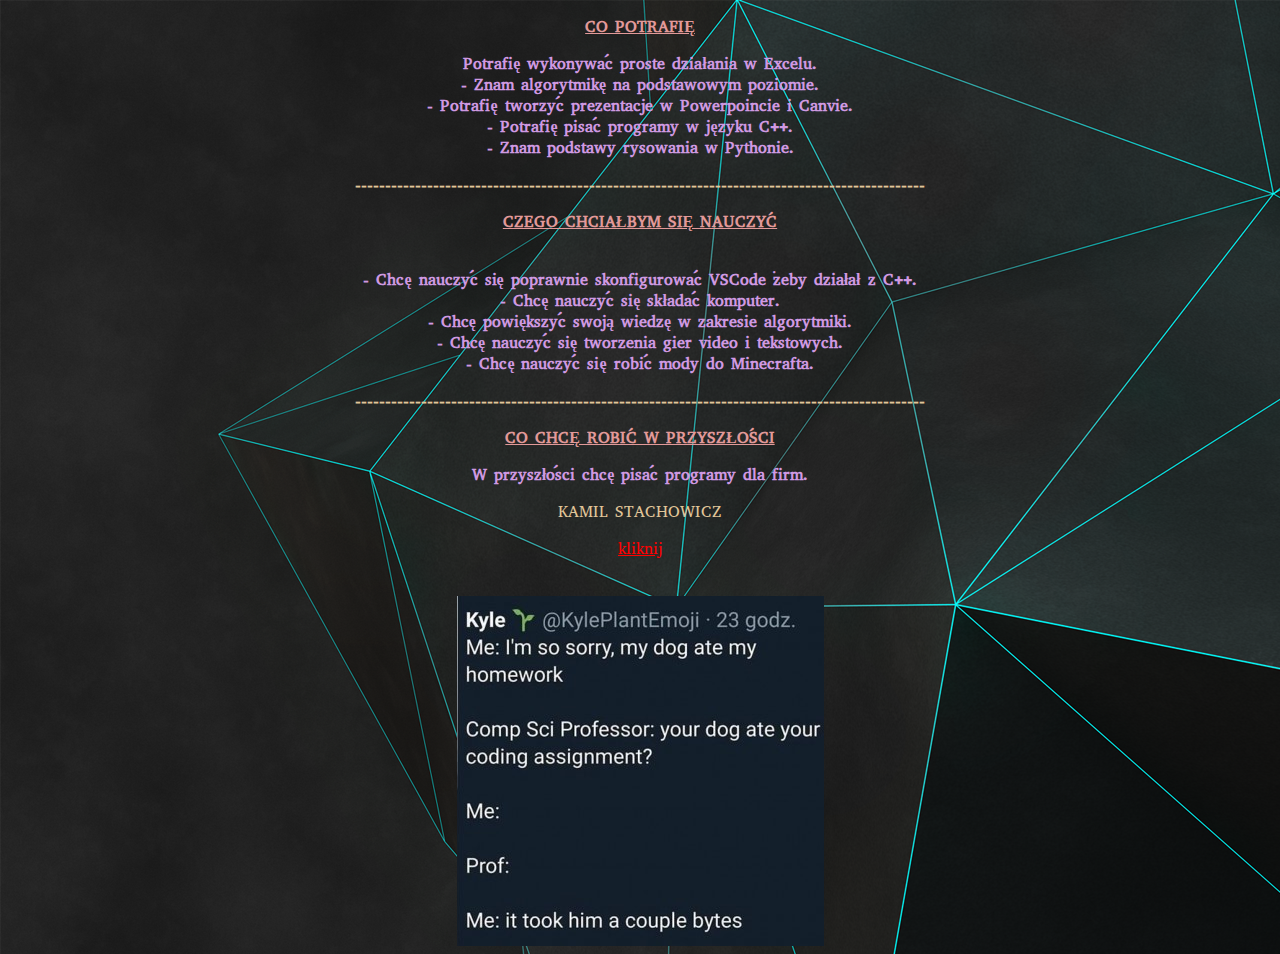
<file: index.html>
<!DOCTYPE html>
<html lang="en">
    <body background="1567665.png">
<head>
    <link rel="preconnect" href="https://fonts.googleapis.com">
<link rel="preconnect" href="https://fonts.gstatic.com" crossorigin>
<link href="https://fonts.googleapis.com/css2?family=Abyssinica+SIL&display=swap" rel="stylesheet">
    <meta charset="UTF-8">
    <meta http-equiv="X-UA-Compatible" content="IE=edge">
    <meta name="viewport" content="width=device-width, initial-scale=1.0">
    <link rel="stylesheet" href="style.css">
</head>
<body>
    <b><p><u>CO POTRAFIĘ</u></p></b>

<p><b>Potrafię wykonywać proste działania w Excelu.
    <br/>- Znam algorytmikę na podstawowym poziomie.
    <br/>- Potrafię tworzyć prezentacje w Powerpoincie i Canvie.
    <br/>- Potrafię pisać programy w języku C++.
    <br/>- Znam podstawy rysowania w Pythonie.</p>

<p>-----------------------------------------------------------------------------------------------</p>

<p><u>CZEGO CHCIAŁBYM SIĘ NAUCZYĆ</u></p>

<p><b><br/>- Chcę nauczyć się poprawnie skonfigurować VSCode żeby działał z C++.
    <br/>- Chcę nauczyć się składać komputer.
    <br/>- Chcę powiększyć swoją wiedzę w zakresie algorytmiki.
    <br/>- Chcę nauczyć się tworzenia gier video i tekstowych.
    <br/>- Chcę nauczyć się robić mody do Minecrafta.</b></p>

<p>-----------------------------------------------------------------------------------------------</p>

<p><u>CO CHCĘ ROBIĆ W PRZYSZŁOŚCI</u></p>

<p>W przyszłości chcę pisać programy dla firm.</b></p>


<p>KAMIL STACHOWICZ</p>



<p></p><a href="https://www.youtube.com/shorts/ne73FoA8ovc" style="color:red"> kliknij  </a>
<p></p>
<br/><img src="KODING MEME.png" alt="" width="" align="center">
</body>
</html>
</file>
<file: style.css>
p
{
    color:#e1c699;
}
body{
    text-align: center;
    background-color: #e29999;
    font-family: 'Abyssinica SIL', serif;
}
b
{
    color:#D099E2;
}
u
{
    color: #e29999
}
</file>
